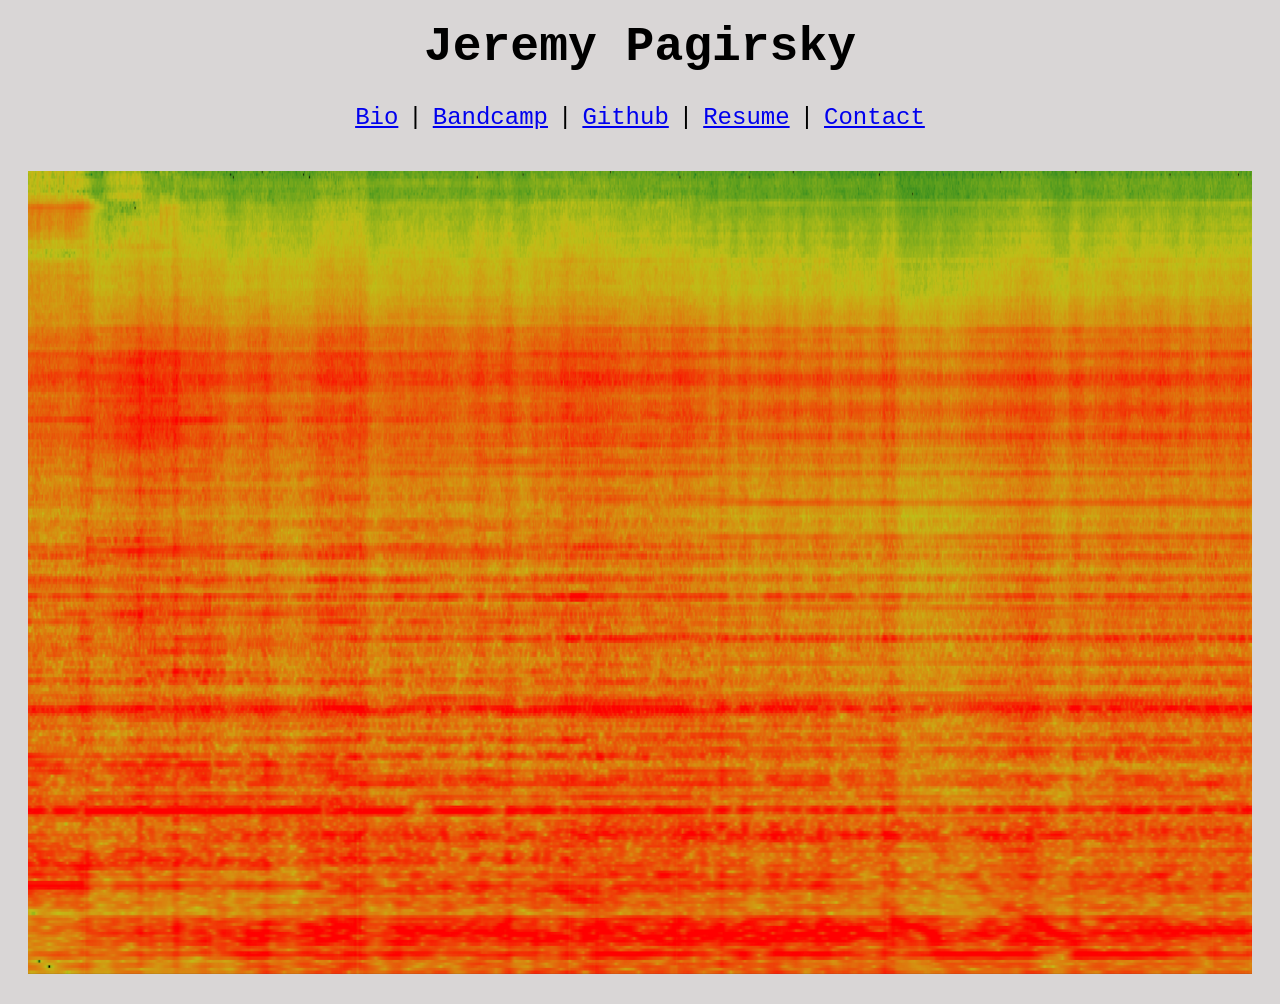
<file: index.html>
<!DOCTYPE html>
<html lang="en">
<head>
    <link rel="stylesheet" href="style.css">
    <meta charset="UTF-8">
    <meta name="viewport" content="width=device-width, initial-scale=1.0">
    <title>Jeremy Pagirsky</title>
    <link rel="icon" href="./images/spectrogram_temporal_lobe.jpg">

    </style>
</head>

<body>
    <div class="my-name">Jeremy Pagirsky</div>
   
    <div class="links">
        <a href="./links/bio.html" >Bio</a> | 
        
        <a href="https://jeremypagirsky.bandcamp.com/?ui_context=usernav" target="_blank"
        rel="noreferrer">Bandcamp</a> | 

        <a href="https://github.com/jeremypagirsky" target="_blank" relf="noreferrer">Github</a> | 
        
        <a href="https://www.dropbox.com/scl/fi/4aw3gshkl489sp79i2oay/Pagirsky_Resume_7.2026.pdf?rlkey=8w23xkw93wgu2dgqel5prz5vc&st=k8p48rfy&dl=0"
        target="_blank" relf="noreferrer">Resume</a> | 

        <a href="mailto:jeremy.pagirsky@icloud.com">Contact</a>
    </div>

    <div class="img_container">
        <img src="./images/spectrogram_temporal_lobe.jpg" alt="temporal lobe spectrogram">
    </div>

</body>
</html>
</file>
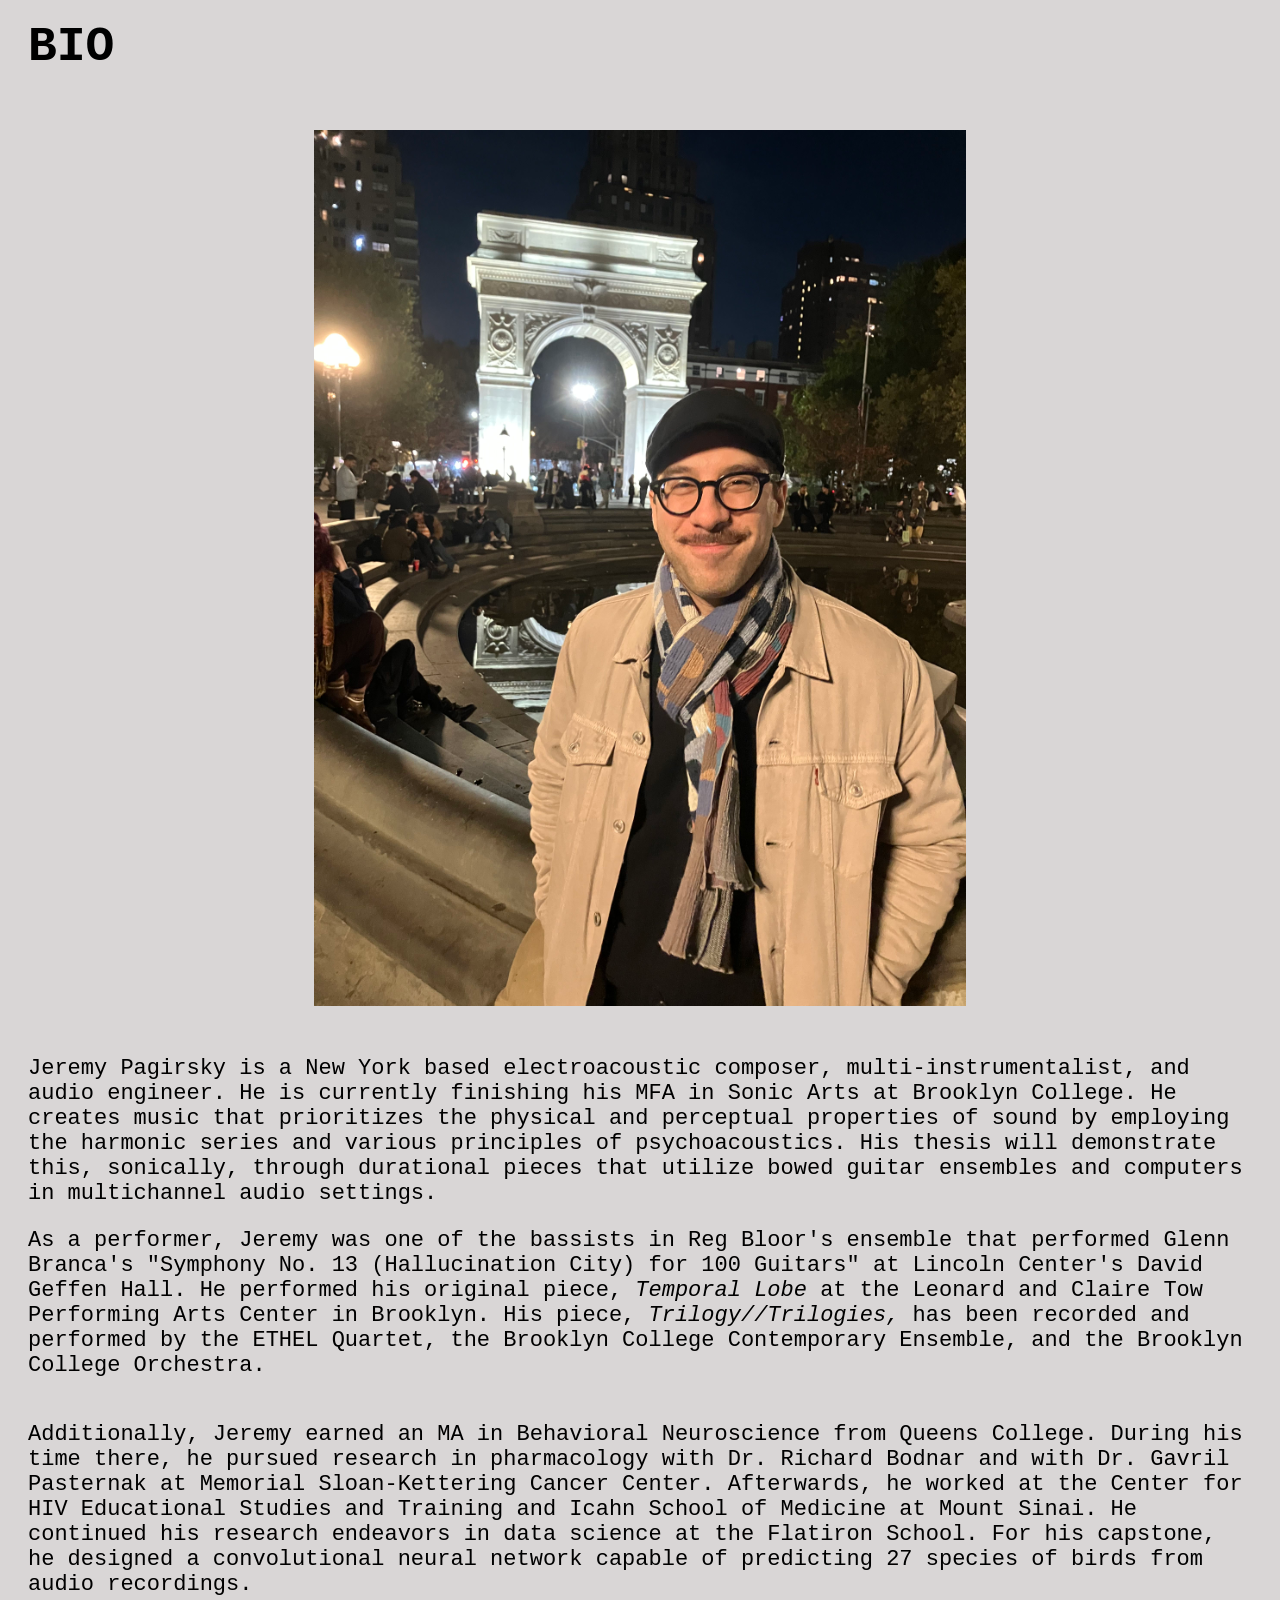
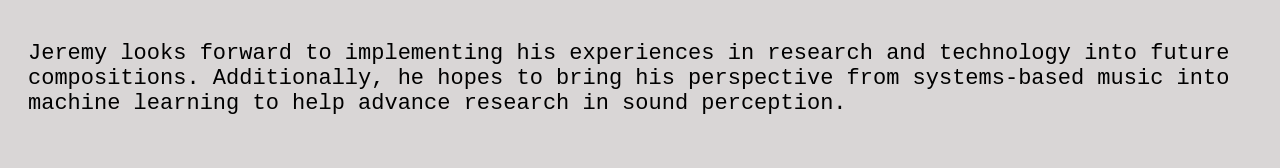
<file: links/bio.html>
<!DOCTYPE html>
<html lang="en">
<head>
    <link rel="stylesheet" href="bio-styles.css">
    <meta charset="UTF-8">
    <meta name="viewport" content="width=device-width, initial-scale=1.0">
    <title>BIO</title>

    </style>
</head>

<body>
    <div class="heading"> BIO</div>

    <p></p>

    <div class="whole-bio">
        <div class="pic">
            <img src="./me_at_arch.jpg" alt="me at arch">
        </div>

        <div class="bio-text">
            Jeremy Pagirsky is a New York based electroacoustic composer, multi-instrumentalist, and audio engineer. He is currently finishing 
            his MFA in Sonic Arts at Brooklyn College. He creates music that prioritizes the physical and perceptual properties of sound by employing the harmonic series and various principles of psychoacoustics.
            His thesis will demonstrate this, sonically, through durational pieces that utilize bowed guitar ensembles and computers in multichannel audio settings.

            <p>
            As a performer, Jeremy was one of the bassists in Reg Bloor's ensemble that performed Glenn Branca's "Symphony No. 13 (Hallucination City) for 100 Guitars" at Lincoln Center's David Geffen Hall. He
            performed his original piece, <i>Temporal Lobe</i> at the Leonard and Claire Tow Performing Arts Center in Brooklyn. His piece, <i>Trilogy//Trilogies,</i> has been recorded and performed by 
            the ETHEL Quartet, the Brooklyn College Contemporary Ensemble, and the Brooklyn College Orchestra.
            </p>

            <p>
            Additionally, Jeremy earned an MA in Behavioral Neuroscience from Queens College. During his time there, he pursued research
            in pharmacology with Dr. Richard Bodnar and with Dr. Gavril Pasternak at Memorial Sloan-Kettering Cancer Center.
            Afterwards, he worked at the Center for HIV Educational Studies and Training and Icahn School of Medicine at Mount Sinai. He continued his research
            endeavors in data science at the Flatiron School. For his capstone, he designed a convolutional neural network capable of predicting 27 species of birds from audio recordings.
            </p>

            <p>
            Jeremy looks forward to implementing his experiences in research and technology into future compositions. Additionally, he hopes to bring his perspective from systems-based music into 
            machine learning to help advance research in sound perception.
            </p>
        </div>
    </div>


</body>
</html>
</file>
<file: style.css>
/* styles.css */

body{
    background-color: rgb(217, 214, 214);
}

.my-name{
    color:black;
    font-size: 48px;
    text-align: center;
    font-weight: bold;
    font-family: monospace;
    padding: 10px;
    margin: 10px;
    justify-content: center;
}

.links{
    display: flex;
    color:black;
    box-sizing: border-box;
    font-family: 'Courier', Courier, monospace;
    font-size: 24px;
    padding: 10px;
    margin: 10px;
    gap: 10px;
    flex-direction: row;
    text-align: center;
    justify-content: center;
    flex-wrap: wrap;
}

img{
    padding: 10px;
    border-color: black;
    box-sizing: border-box;
    display: flex;
    flex-basis: auto;
    flex-shrink: 1;
    width: 100%;
    height: 100%
}

.img_container{
    padding: 10px;
    border-color: black;
    box-sizing:border-box;
    display: flex;
    justify-content: center;
    flex-direction: column;  
    flex-wrap: wrap;
    flex-basis: auto;
    flex-shrink: 1;
    width: 100%;
    height: 100%
}
</file>
<file: links/bio-styles.css>
/* bio-styles.css */

body{
    background-color: rgb(217, 214, 214);
}

.heading{
    font-family: monospace; 
    font-size: 48px; 
    font-weight: bold; 
    padding: 10px; 
    margin:10px;
    display: flex;
    box-sizing: border-box;
}

.whole-bio{
    display: flex;
    flex-shrink: 1;
    flex-basis: auto;
    width: 100%;
    height: 100%;
    align-items: center;
    flex-direction: column;
}

.bio-text{
    display: flex;
    font-family:'Courier', Courier, monospace;
    font-size: 22px; 
    padding: 10px; 
    margin: 10px;
    flex-basis: 100px;
    flex-grow: 1;
    flex-direction: column;
    align-items: center;
}

.pic{
    display: flex;
    box-sizing:border-box;
    border-color: black;
    margin: 10px;
    padding: 10px;
    flex-direction: column;
    align-items: center;
    flex-basis: auto;
    flex-shrink: 1;
    width: 100%;
    height: 100%;
} 

img{
    display: flex;
    padding: 10px;
    border-color: black;
    box-sizing: border-box;
    flex-basis: auto;
    flex-shrink: 1;
    width: 672px; 
    height: 896px;
}
</file>
